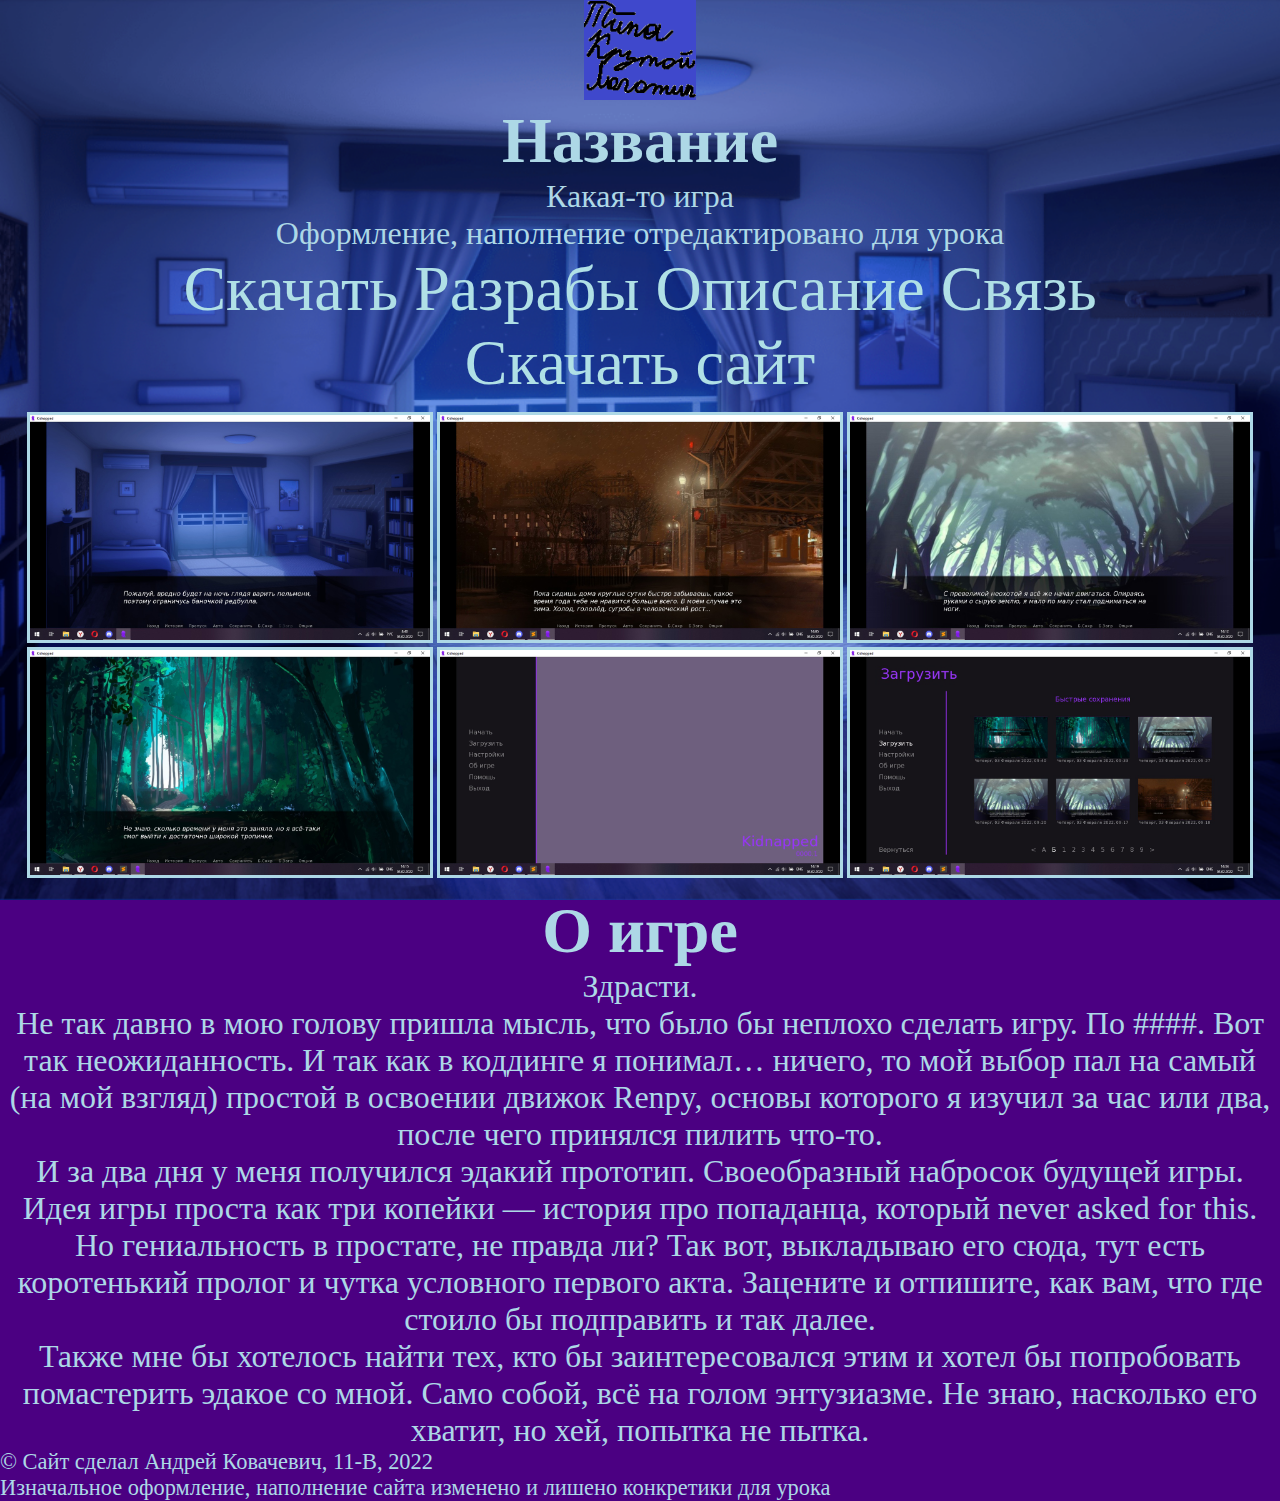
<file: index.html>
<!Doctype html>
<head>
	<title>Какая-то игра</title>
	<meta charset="utf8">
	<link rel="stylesheet" type="text/css" href="style.css">
</head>
<body>
	<div class="main">
		<div class="main-logo">
			<img src="logo.png" width="112px">
			<h1>Название</h1>
			<p>Какая-то игра</p>
			<p>Оформление, наполнение отредактировано для урока</p>
		</div>
		<div class="buttons">
			<a  href="download.html">Скачать</a>
			<a  href="developers.html">Разрабы</a>
			<a  href="description.html">Описание</a>
			<a  href="communication.html">Связь</a>
			<br>
			<a  href="GameInformatika.zip">Скачать сайт</a>
		</div>
		<div class="screenshots">
			<img src="screenshot.jpg" width="400px"></img>
			<img src="screenshot1.jpg" width="400px"></img>
			<img src="screenshot2.jpg" width="400px"></img>
			<img src="screenshot3.jpg" width="400px"></img>
			<img src="screenshot4.jpg" width="400px"></img>
			<img src="screenshot5.jpg" width="400px"></img>
		</div>
		<div class="description">
			<h1>О игре</h1>
			<p>Здрасти.<br>
				Не так давно в мою голову пришла мысль, что было бы неплохо сделать игру. По ####. Вот так неожиданность. И так как в коддинге я понимал… ничего, то мой выбор пал на самый (на мой взгляд) простой в освоении движок Renpy, основы которого я изучил за час или два, после чего принялся пилить что-то.<br>
				И за два дня у меня получился эдакий прототип. Своеобразный набросок будущей игры. Идея игры проста как три копейки — история про попаданца, который never asked for this. Но гениальность в простате, не правда ли? Так вот, выкладываю его сюда, тут есть коротенький пролог и чутка условного первого акта. Зацените и отпишите, как вам, что где стоило бы подправить и так далее.<br>
				Также мне бы хотелось найти тех, кто бы заинтересовался этим и хотел бы попробовать помастерить эдакое со мной. Само собой, всё на голом энтузиазме. Не знаю, насколько его хватит, но хей, попытка не пытка.</p>
		</div>
		<div class="autor">
			<p>© Сайт сделал Андрей Ковачевич, 11-В, 2022</p>
			<p>Изначальное оформление, наполнение сайта изменено и лишено конкретики для урока</p>
		</div>
	</div>
</body>
</file>
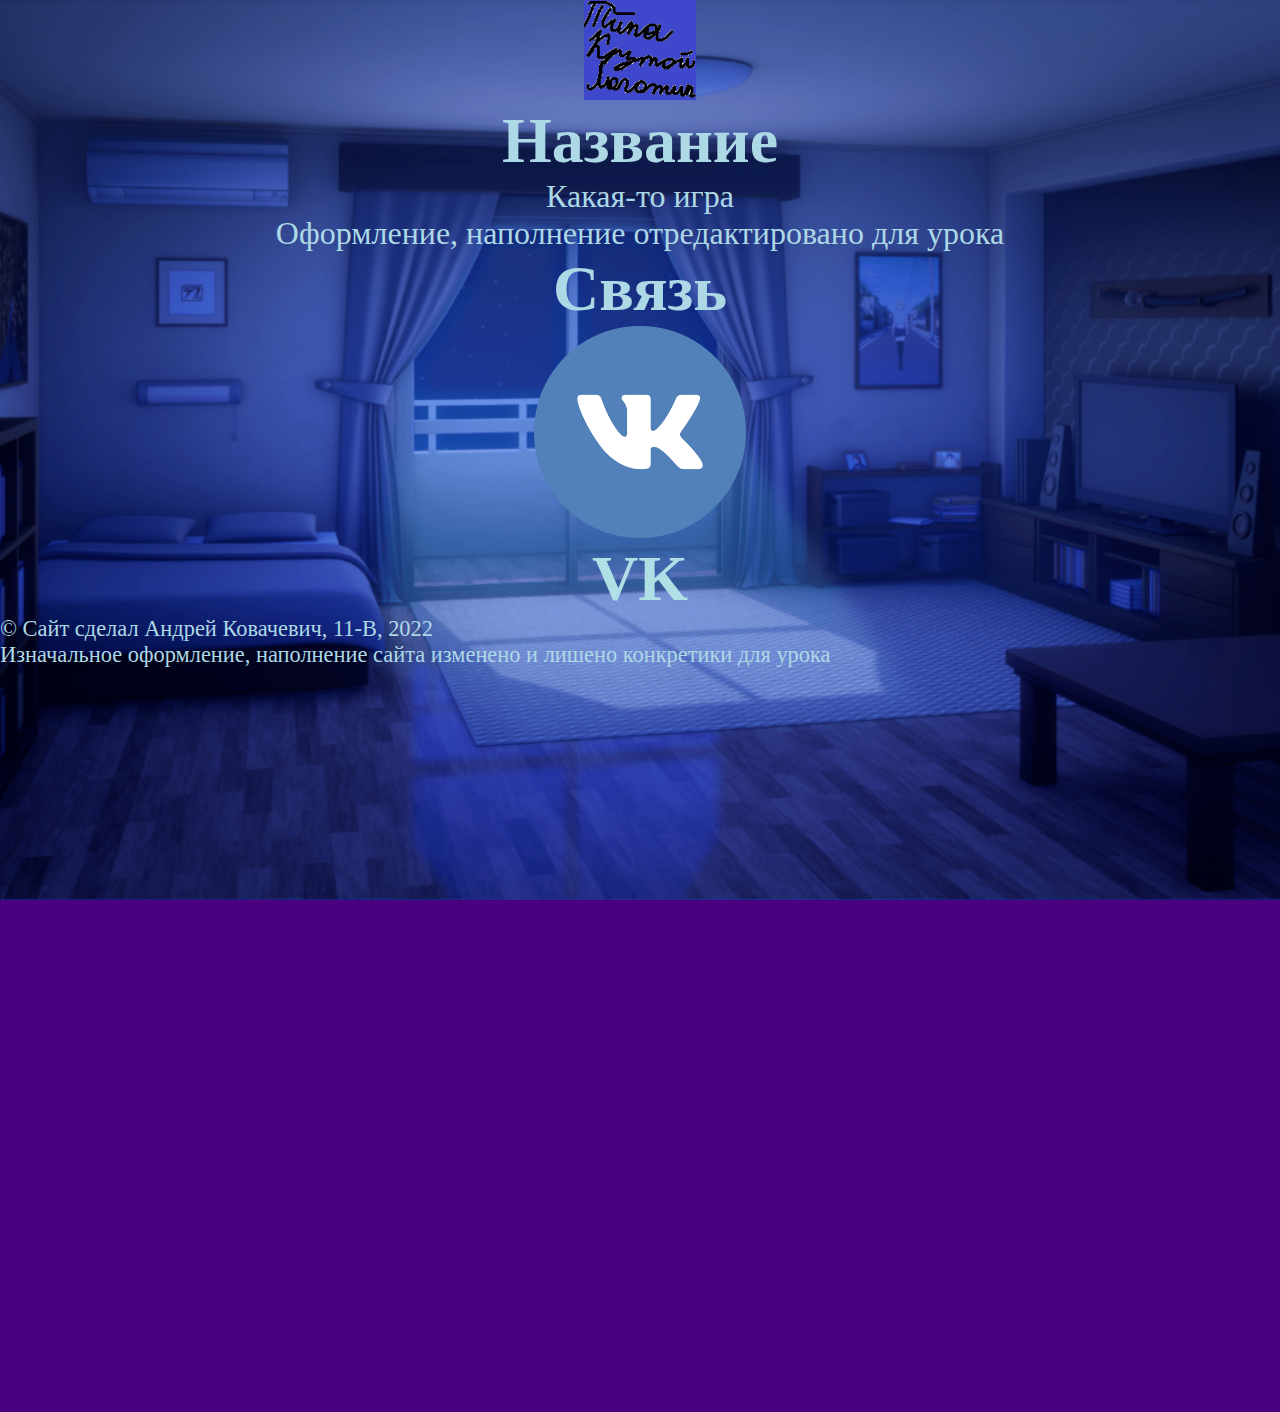
<file: communication.html>
<!Doctype html>
<head>
	<title>Какая-то игра</title>
	<meta charset="utf8">
	<link rel="stylesheet" type="text/css" href="style.css">
</head>
<body>
	<div class="main">
		<div class="main-logo">
			<img src="logo.png" width="112px">
			<h1>Название</h1>
			<p>Какая-то игра</p>
			<p>Оформление, наполнение отредактировано для урока</p>
		</div>
		<div class="communication">
			<h1>Связь</h1>
			<div class="networks">
				<a href="VK"><img src="vk.png" width="212px">
				<h1>VK</h1></a>
			</div>
		</div>
		<div class="autor">
			<p>© Сайт сделал Андрей Ковачевич, 11-В, 2022</p>
			<p>Изначальное оформление, наполнение сайта изменено и лишено конкретики для урока</p>
		</div>
	</div>
</body>
</file>
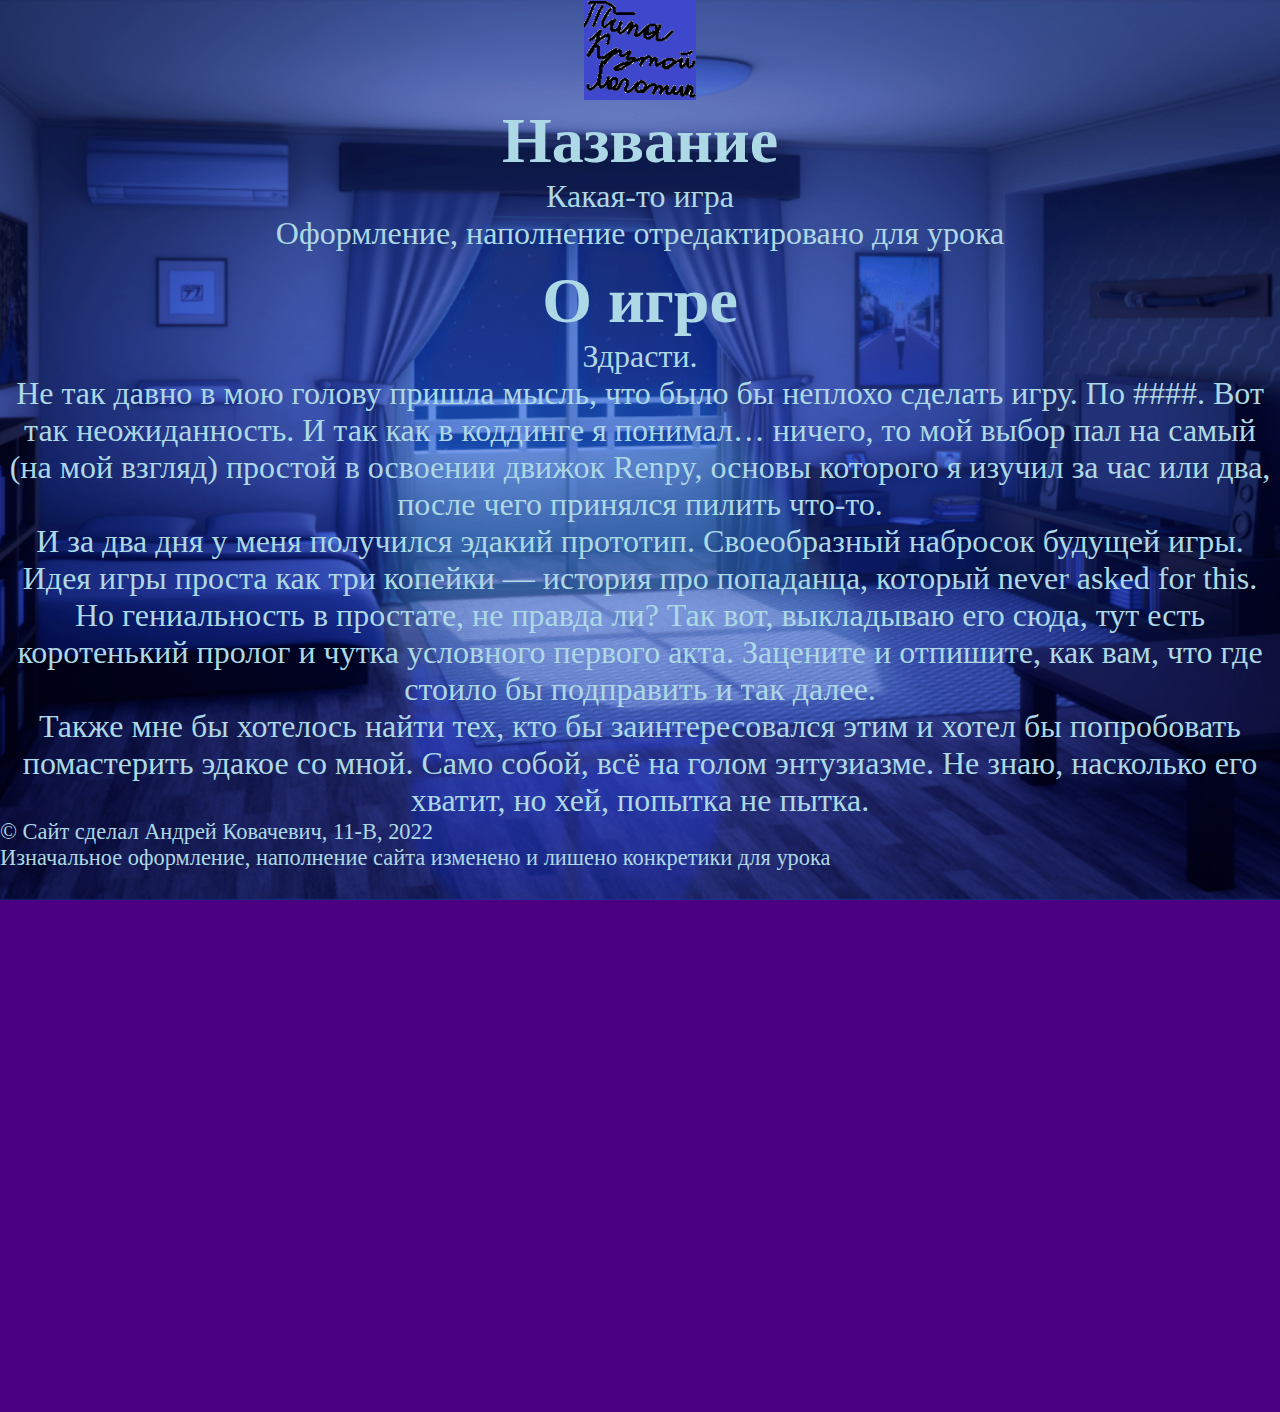
<file: description.html>
<!Doctype html>
<head>
	<title>Какая-то игра</title>
	<meta charset="utf8">
	<link rel="stylesheet" type="text/css" href="style.css">
</head>
<body>
	<div class="main">
		<div class="main-logo">
			<img src="logo.png" width="112px">
			<h1>Название</h1>
			<p>Какая-то игра</p>
			<p>Оформление, наполнение отредактировано для урока</p>
		</div>
		<div class="description">
			<h1>О игре</h1>
			<p>Здрасти.<br>
				Не так давно в мою голову пришла мысль, что было бы неплохо сделать игру. По ####. Вот так неожиданность. И так как в коддинге я понимал… ничего, то мой выбор пал на самый (на мой взгляд) простой в освоении движок Renpy, основы которого я изучил за час или два, после чего принялся пилить что-то.<br>
				И за два дня у меня получился эдакий прототип. Своеобразный набросок будущей игры. Идея игры проста как три копейки — история про попаданца, который never asked for this. Но гениальность в простате, не правда ли? Так вот, выкладываю его сюда, тут есть коротенький пролог и чутка условного первого акта. Зацените и отпишите, как вам, что где стоило бы подправить и так далее.<br>
				Также мне бы хотелось найти тех, кто бы заинтересовался этим и хотел бы попробовать помастерить эдакое со мной. Само собой, всё на голом энтузиазме. Не знаю, насколько его хватит, но хей, попытка не пытка.</p>
		</div>
		<div class="autor">
			<p>© Сайт сделал Андрей Ковачевич, 11-В, 2022</p>
			<p>Изначальное оформление, наполнение сайта изменено и лишено конкретики для урока</p>
		</div>
</body>
</file>
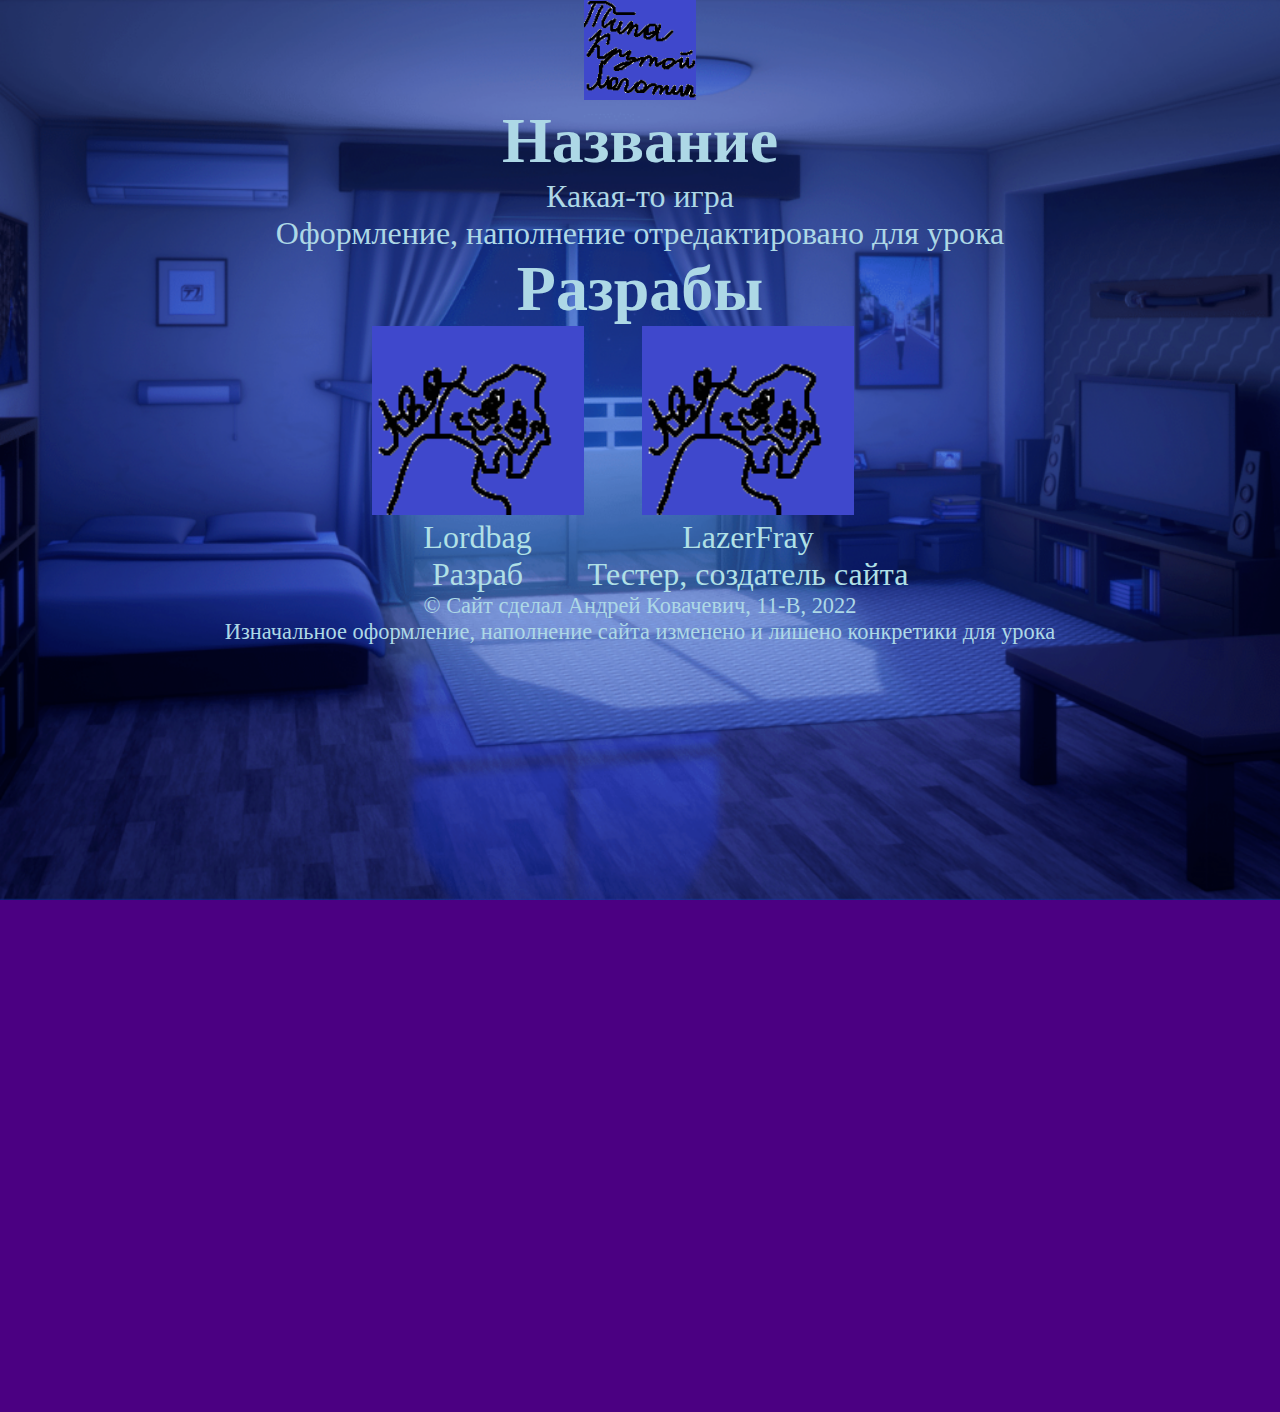
<file: developers.html>
<!Doctype html>
<head>
	<title>Какая-то игра</title>
	<meta charset="utf8">
	<link rel="stylesheet" type="text/css" href="style.css">
</head>
<body>
	<div class="main">
		<div class="main-logo">
			<img src="logo.png" width="112px">
			<h1>Название</h1>
			<p>Какая-то игра</p>
			<p>Оформление, наполнение отредактировано для урока</p>
		</div>
	<div class="developers">
		<h1>Разрабы</h1>
		<div class="developer">
			<a href="Lordbag.html"><img src="avatar.png" width="212px">
			<p>Lordbag</p>
			<p>Разраб</p></a>
		</div>
		<div class="developer">
			<a href="LazerFray.html"><img src="avatar.png" width="212px">
			<p>LazerFray</p>
			<p>Тестер, создатель сайта</p></a>
		</div>
		<div class="autor">
			<p>© Сайт сделал Андрей Ковачевич, 11-В, 2022</p>
			<p>Изначальное оформление, наполнение сайта изменено и лишено конкретики для урока</p>
		</div>
	</div>
</body>
</file>
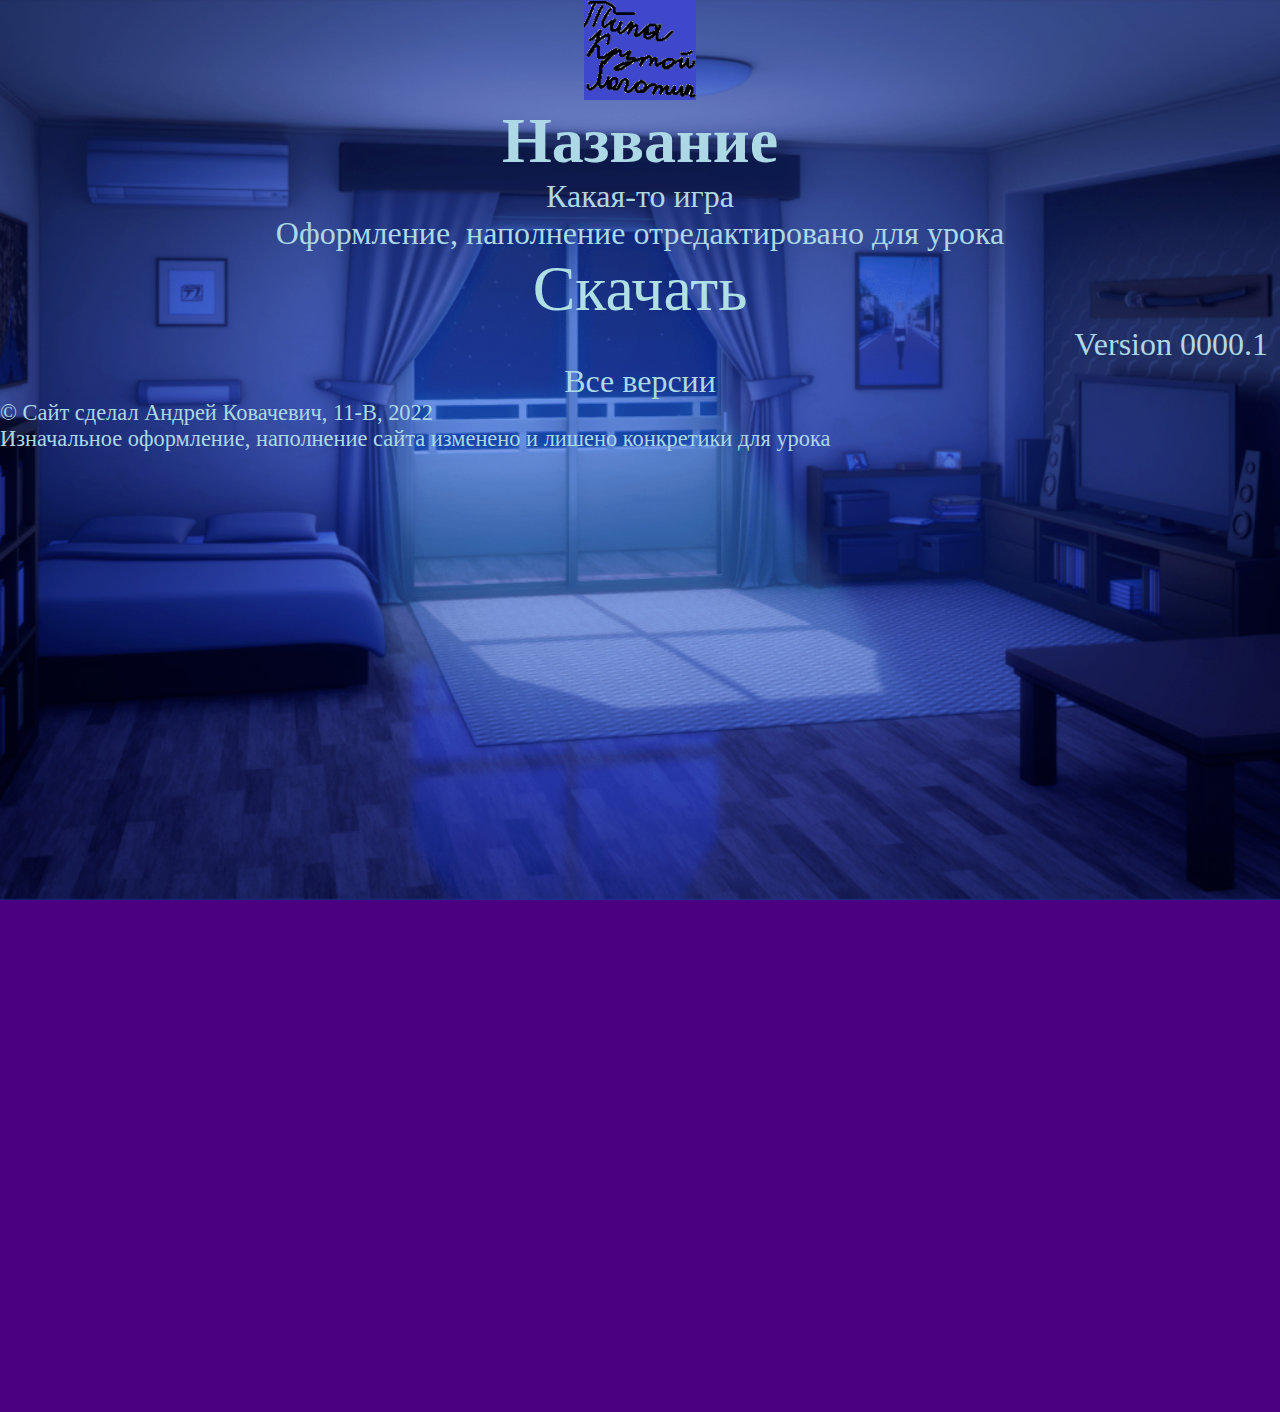
<file: download.html>
<!Doctype html>
<head>
	<title>Какая-то игра</title>
	<meta charset="utf8">
	<link rel="stylesheet" type="text/css" href="style.css">
</head>
<body>
	<div class="main">
		<div class="main-logo">
			<img src="logo.png" width="112px">
			<h1>Название</h1>
			<p>Какая-то игра</p>
			<p>Оформление, наполнение отредактировано для урока</p>
		</div>
		<div class="buttons">
			<a  href="Download">Скачать</a>
			<script type="text/javascript">
				alert("Игра еще не загружена на сайт)))");
			</script>
		</div>
		<div class="version">
			<p>Version 0000.1</p>
		</div>
		<div class="versions">
			<p>Все версии</p>
		</div>
		<div class="autor">
			<p>© Сайт сделал Андрей Ковачевич, 11-В, 2022</p>
			<p>Изначальное оформление, наполнение сайта изменено и лишено конкретики для урока</p>
		</div>
	</div>
</body>
</file>
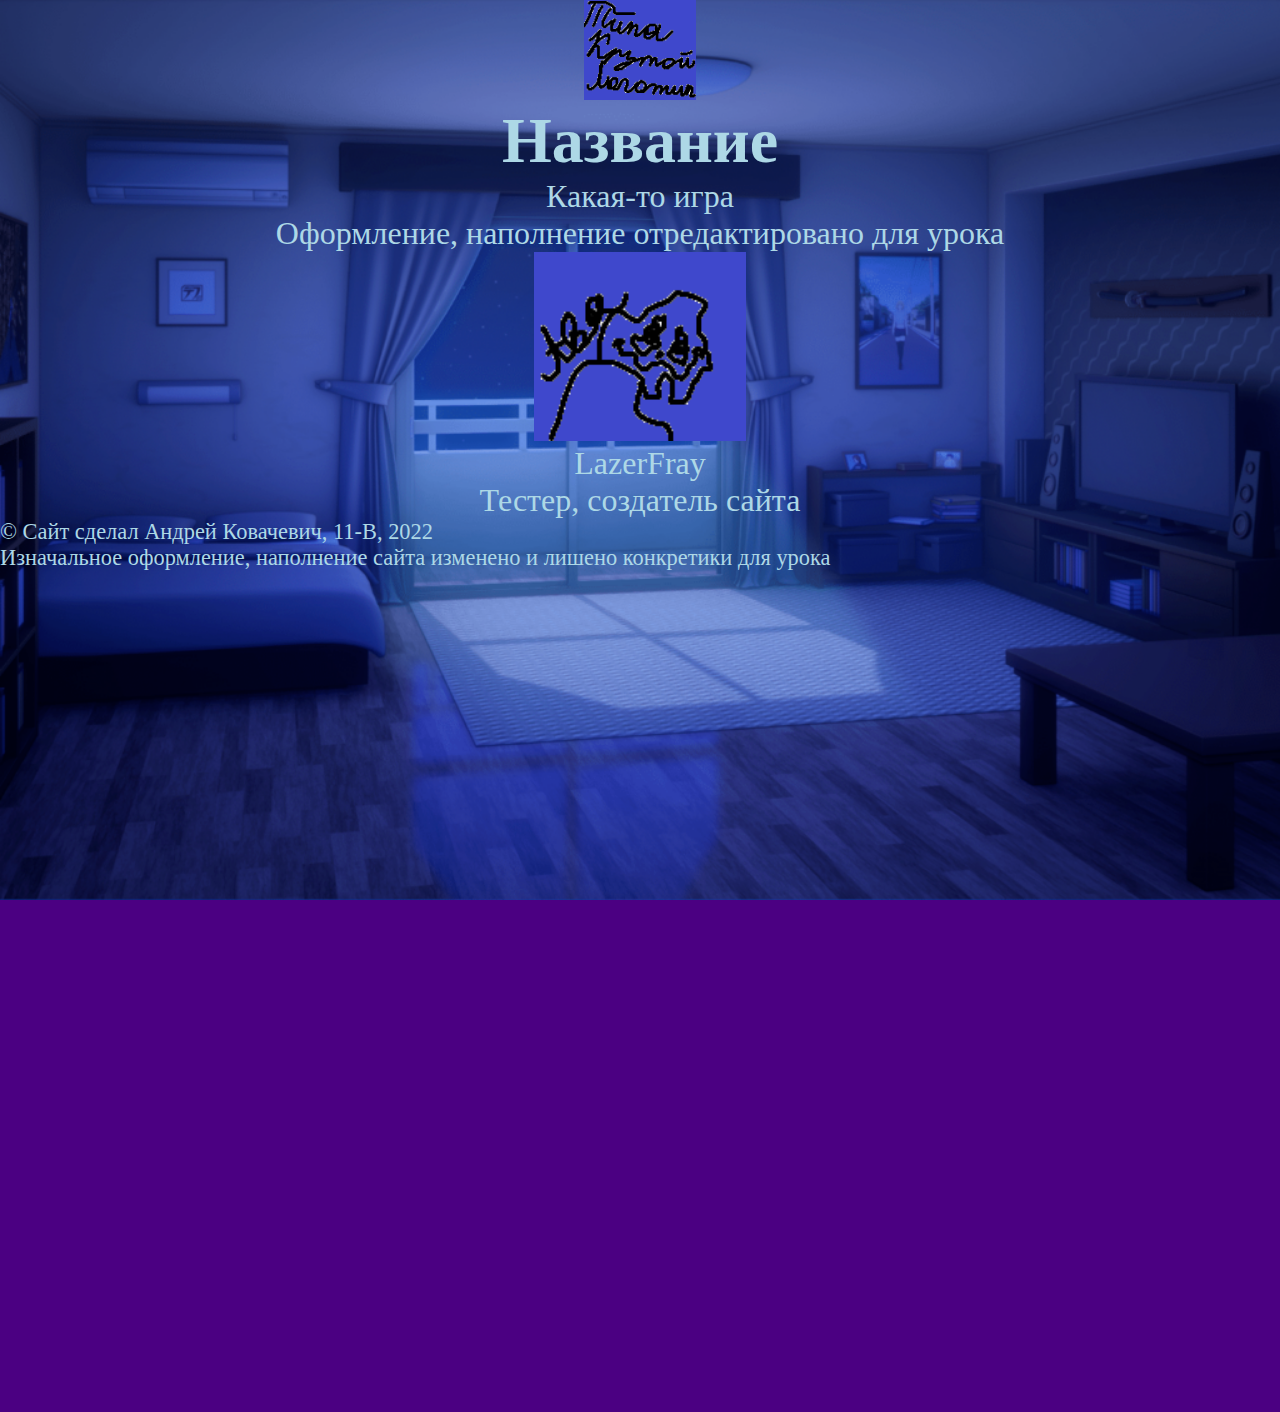
<file: LazerFray.html>
<!Doctype html>
<head>
	<title>Какая-то игра</title>
	<meta charset="utf8">
	<link rel="stylesheet" type="text/css" href="style.css">
</head>
<body>
	<div class="main">
		<div class="main-logo">
			<img src="logo.png" width="112px">
			<h1>Название</h1>
			<p>Какая-то игра</p>
			<p>Оформление, наполнение отредактировано для урока</p>
		</div>
		<div class="profile">
			<img src="avatar.png" width="212px">
			<p>LazerFray</p>
			<p>Тестер, создатель сайта</p>
		</div>
		<div class="autor">
			<p>© Сайт сделал Андрей Ковачевич, 11-В, 2022</p>
			<p>Изначальное оформление, наполнение сайта изменено и лишено конкретики для урока</p>
		</div>
	</div>
</body>
</file>
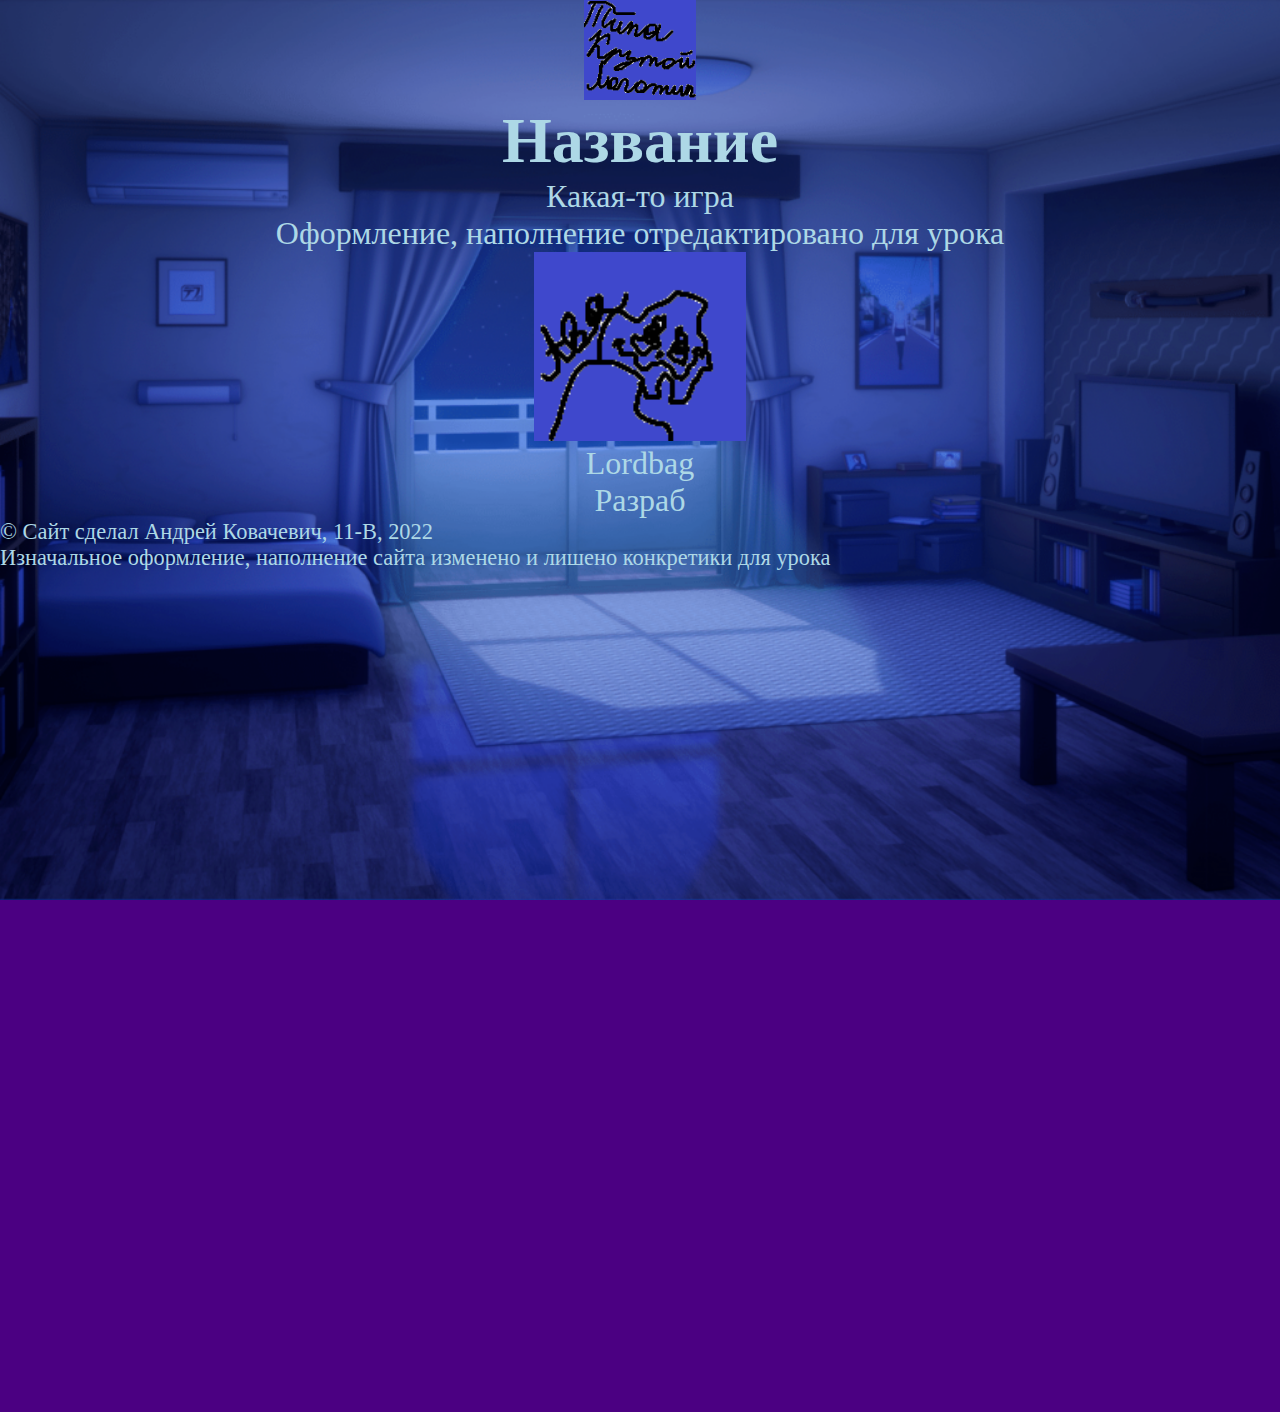
<file: Lordbag.html>
<!Doctype html>
<head>
	<title>Какая-то игра</title>
	<meta charset="utf8">
	<link rel="stylesheet" type="text/css" href="style.css">
</head>
<body>
	<div class="main">
		<div class="main-logo">
			<img src="logo.png" width="112px">
			<h1>Название</h1>
			<p>Какая-то игра</p>
			<p>Оформление, наполнение отредактировано для урока</p>
		</div>
		<div class="profile">
			<img src="avatar.png" width="212px">
			<p>Lordbag</p>
			<p>Разраб</p>
		</div>
		<div class="autor">
			<p>© Сайт сделал Андрей Ковачевич, 11-В, 2022</p>
			<p>Изначальное оформление, наполнение сайта изменено и лишено конкретики для урока</p>
		</div>
	</div>
</body>
</file>
<file: style.css>
*{
	margin: 0;
	padding: 0;
	top: 0;
	left: 0;
}
body{
	background: #4B0082 url(TV.png);
	background-attachment: fixed;
	background-size: cover;
	background-position: bottom;
}
.main{
	width: 100%;
	height: 1412px;
}
.main-logo{
	position: relative;
	text-align: center;
	color: #ADD8E6;
}
.main h1{
	font-size: 4rem;
	font-family: "Tahoma";
}
.main p{
	font-size: 2rem;
	font-family: "Tahoma";
}
.buttons{
	font-size: 4rem;
	font-family: "Tahoma";
	color: #ADD8E6;
	text-align: center;
}
a{
	color: #B0E0E6;
	outline: none;
	text-decoration: none;
}
a:hover{
	color: #800080;
}
.screenshots{
	margin-top: 12px;
	text-align: center;
}
.screenshots img{
	border: solid;
	border-color: #ADD8E6;
}
.description{
	color: #ADD8E6;
	text-align: center;
	margin-top: 12px;
}
.version{
	color: #ADD8E6;
	text-align: right;
	margin-right: 12px;
}
.versions{
	color: #ADD8E6;
	text-align: center;
}
.developers{
	color: #ADD8E6;
	text-align: center;
}
.developer{
	display: inline-block;
}
.communication{
	color: #ADD8E6;
	text-align: center;
}
.profile{
	color: #ADD8E6;
	text-align: center;
}
.autor{
	color: #ADD8E6;
}
.autor p{
	font-size: 1.4rem;
}
</file>
